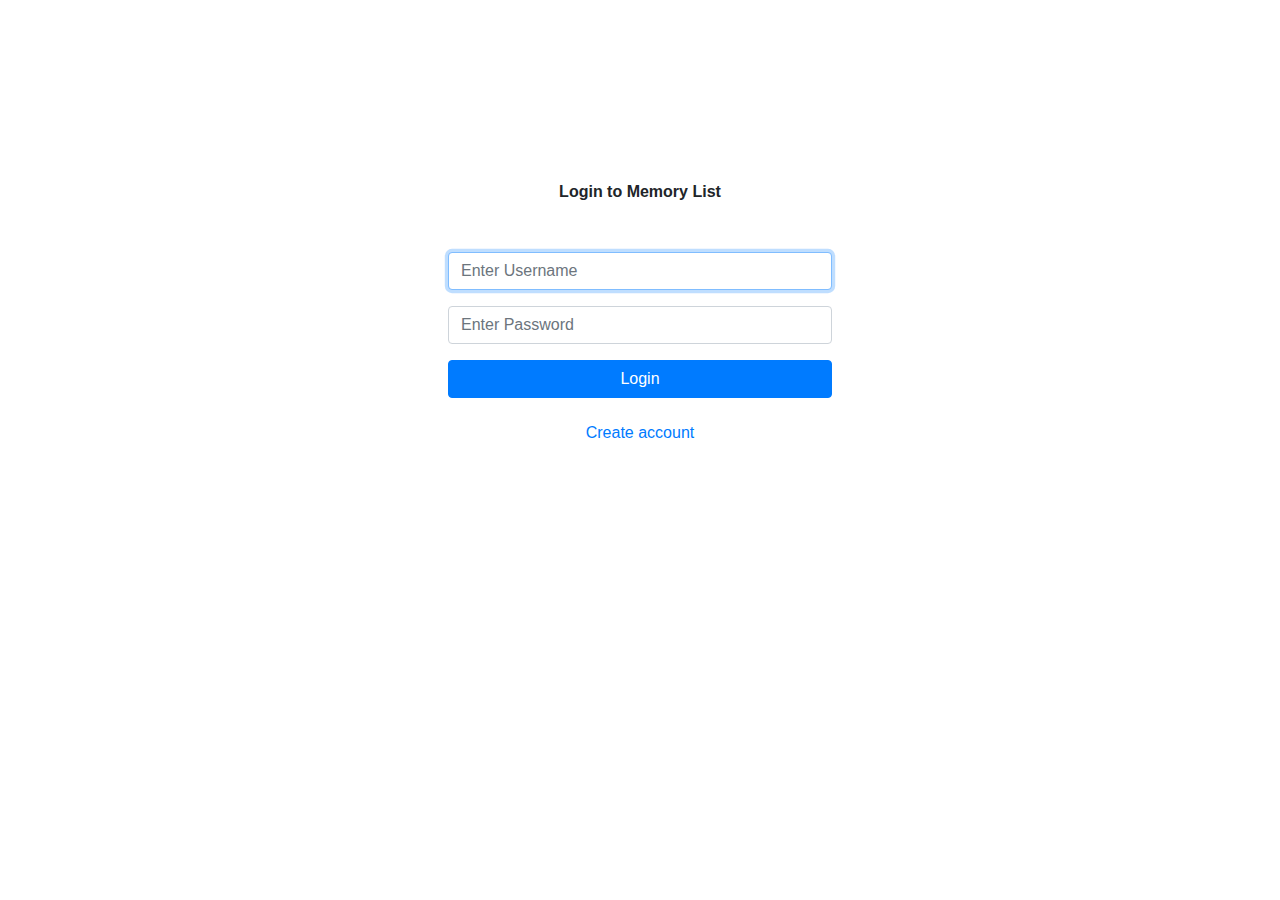
<file: index.html>
<html lang="en">
    <head>
        <meta charset="UTF-8">
        <title>Memory List</title>
        <link type="text/css" href="css/style.css" rel="stylesheet">
        <link type="text/css" href="css/bootstrap.css" rel="stylesheet">
        <link type="text/css" href="css/bootstrap-grid.css" rel="stylesheet">
        <link type="text/css" href="css/bootstrap-reboot.css" rel="stylesheet">
        <script src="js/libs/angular.js"></script>
        <script src="js/libs/angular-router.js"></script>
        <script src="js/libs/jquery.js"></script>
        <script src="js/libs/bootstrap/bootstrap.js"></script>
        <script src="js/libs/bootstrap/bootstrap.bundle.js"></script>
        <script src="js/main.js"></script>
        <script src="js/controller/authorization.js"></script>
        <script src="js/controller/list.js"></script>
    </head>
    <body ng-app="app" ng-view>
    </body>
</html>
</file>
<file: css/style.css>
/* TODO learn bootstrap in order to avoid additional stylesheets */
.center-block {
    margin:auto;
    min-width: 300px;
}

.auth {
    margin-top: 20vh;
    text-align: center;
    width: 30vw;
}

.list {
    margin-top: 20vh;
    width: 50vw;
}

.block {
    display: block;
    width: 100%;
    height: 38px;
    border: none;
    background-color: #0a79af;
    font-size: 16px;
    cursor: pointer;
    text-align: center;
}

.inline-block {

}
</file>
